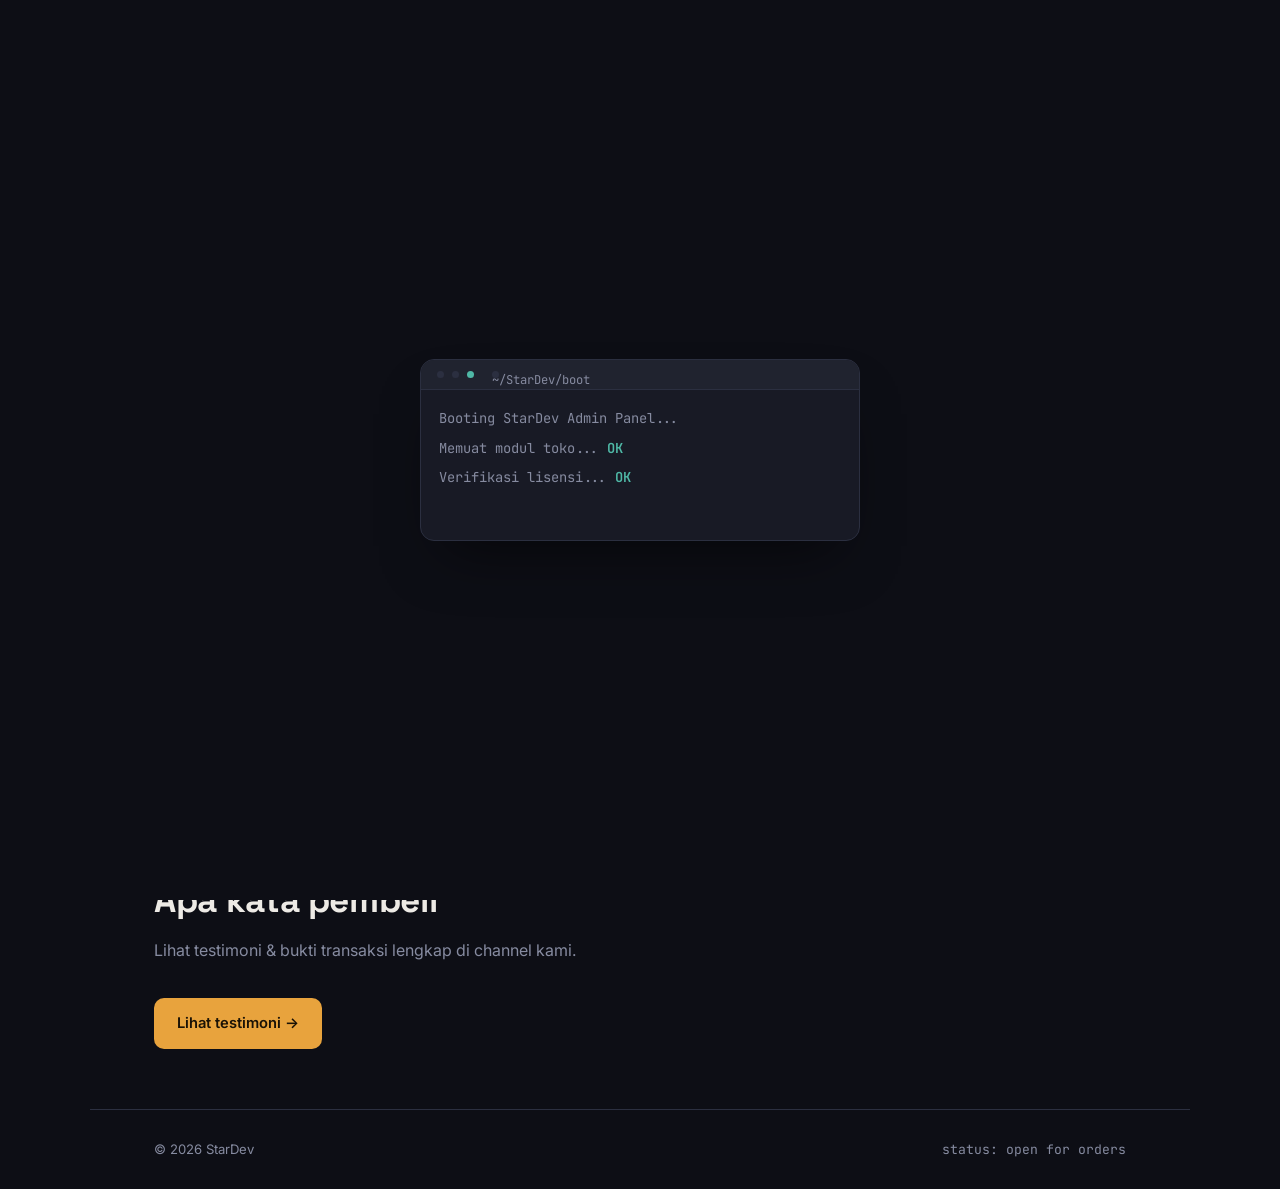
<file: index.html>
<!DOCTYPE html>
<html lang="id">
<head>
<meta charset="UTF-8">
<meta name="viewport" content="width=device-width, initial-scale=1.0">
<base href="/">
<title></title>
<meta name="description" content="">
<meta property="og:type" content="website">
<meta property="og:title" content="">
<meta property="og:description" content="">
<meta property="og:image" content="">
<meta property="og:url" content="">
<meta name="twitter:card" content="">
<link rel="preconnect" href="https://fonts.googleapis.com">
<link href="https://fonts.googleapis.com/css2?family=Space+Grotesk:wght@400;500;600;700&family=Inter:wght@400;500;600&family=JetBrains+Mono:wght@400;500;600&display=swap" rel="stylesheet">
<link rel="icon" type="image/png" href="asset/index.png">
<link rel="stylesheet" href="style.css">
</head>
<body class="page-index">

<div id="bootScreen" class="boot-screen">
  <div class="boot-box">
    <div class="boot-box-bar">
      <span></span><span></span><span></span>
      <span class="path">~/StarDev/boot</span>
    </div>
    <div class="boot-log" id="bootLog"></div>
  </div>
</div>

<div class="bg-grid"></div>
<div class="bg-glow"><span class="orb-3"></span></div>
<div class="bg-scan"></div>

<nav>
  <div class="brand"><span class="dot"></span> <span id="brandName">StarDev</span><span class="mono" style="color:var(--muted); font-weight:400;">.store</span></div>
  <div class="links">
    <a href="index.html" class="active">Home</a>
    <a href="katalog.html">Katalog</a>
    <a href="panduan.html">Panduan</a>
    <a href="kontak.html">Cara Beli</a>
  </div>
</nav>

<div class="menu-hero">
  <span class="eyebrow fade-up">LULUNEXT</span>
  <h1 id="headline" class="fade-up" style="animation-delay:.05s"></h1>
  <p id="deskripsi" class="fade-up" style="animation-delay:.1s"></p>

  <div class="stat-line fade-up" style="animation-delay:.18s">
    <span><b id="statProduk">0</b> produk tersedia</span>
    <span><b id="statAdmin">0</b> admin siap dihubungi</span>
  </div>
</div>

<div class="menu-tiles">
  <a class="tile fade-up" style="animation-delay:.3s" href="katalog.html">
    <div class="icon">
      <svg viewBox="0 0 24 24" fill="none" stroke-width="1.6" stroke-linecap="round" stroke-linejoin="round"><path d="M3 7h5l2 2h11v9a1 1 0 0 1-1 1H3a1 1 0 0 1-1-1V7z"/></svg>
    </div>
    <h3>Katalog</h3>
    <p>Lihat semua produk — script, app, dan tools lainnya lengkap dengan fitur & harga.</p>
    <div class="go">Buka katalog →</div>
  </a>
  <a class="tile fade-up" style="animation-delay:.36s" href="panduan.html">
    <div class="icon">
      <svg viewBox="0 0 24 24" fill="none" stroke-width="1.6" stroke-linecap="round" stroke-linejoin="round"><path d="M14.7 6.3a1 1 0 0 0-1.4 0l-1.6 1.6-1.6-1.6a1 1 0 0 0-1.4 1.4l1.6 1.6-1.6 1.6a1 1 0 1 0 1.4 1.4l1.6-1.6 1.6 1.6a1 1 0 0 0 1.4-1.4l-1.6-1.6 1.6-1.6a1 1 0 0 0 0-1.4z"/><circle cx="12" cy="12" r="9"/></svg>
    </div>
    <h3>Cara Pasang & Pakai</h3>
    <p>Video pemasangan dan langkah-langkah penggunaan untuk script maupun app.</p>
    <div class="go">Lihat panduan →</div>
  </a>
  <a class="tile fade-up" style="animation-delay:.42s" href="kontak.html">
    <div class="icon">
      <svg viewBox="0 0 24 24" fill="none" stroke-width="1.6" stroke-linecap="round" stroke-linejoin="round"><path d="M21 11.5a8.38 8.38 0 0 1-.9 3.8 8.5 8.5 0 0 1-7.6 4.7 8.38 8.38 0 0 1-3.8-.9L3 21l1.9-5.7a8.38 8.38 0 0 1-.9-3.8 8.5 8.5 0 0 1 4.7-7.6 8.38 8.38 0 0 1 3.8-.9h.5a8.48 8.48 0 0 1 8 8v.5z"/></svg>
    </div>
    <h3>Cara Beli</h3>
    <p>Hubungi admin lewat Telegram buat proses pembelian.</p>
    <div class="go">Hubungi admin →</div>
  </a>
</div>

<section class="section testi-section">
  <div class="section-head">
    <span class="tag">// testimoni</span>
    <h2>Apa kata pembeli</h2>
    <p>Lihat testimoni & bukti transaksi lengkap di channel kami.</p>
  </div>
  <a id="testiLink" href="#" target="_blank" rel="noopener" class="btn btn-primary">Lihat testimoni →</a>
</section>

<footer>
  <span>© 2026 <span id="brandFooter">StarDev</span></span>
  <span class="mono footer-text"></span>

</footer>

<script src="data/loader.js"></script>
<script src="data/site-meta.js"></script>
<script>
  document.getElementById('headline').innerHTML =
    SITE_DATA.hero.headline.replace(SITE_DATA.brand, `<span style="color:var(--gold)">${SITE_DATA.brand}</span>`);
  document.getElementById('deskripsi').textContent = SITE_DATA.hero.deskripsi;
  applySiteMeta('home');

  document.getElementById('statProduk').textContent = SITE_DATA.produk.length;
  document.getElementById('statAdmin').textContent = SITE_DATA.kontak.telegram.length;

  document.getElementById('testiLink').href = SITE_DATA.testimoniLink;

  // Loading screen — teks BOOT diambil dari setword.txt
  const bootScreen = document.getElementById('bootScreen');
  const bootLog = document.getElementById('bootLog');
  const reduceMotion = window.matchMedia('(prefers-reduced-motion: reduce)').matches;

  function fillPlaceholder(str){
    return str
      .replace(/\{produk\}/g, SITE_DATA.produk.length)
      .replace(/\{admin\}/g, SITE_DATA.kontak.telegram.length);
  }

  function parseBoot(raw){
    const boot = [];
    raw.split(/\r?\n/).forEach(rawLine => {
      const line = rawLine.trim();
      if(!line || line.startsWith('//')) return;
      const parts = line.split('|');
      if(parts[0] === 'BOOT' && parts[1] !== undefined){
        boot.push(fillPlaceholder(parts[1]));
      }
    });
    return boot;
  }

  const fallbackBoot = ["Memuat modul toko... OK", "Sistem siap."];

  function hideBootScreen(){
    document.body.style.overflow = '';
    bootScreen.classList.add('hide');
    setTimeout(() => bootScreen.remove(), 550);
  }

  function runBootScreen(boot){
    if(!boot || boot.length === 0) boot = fallbackBoot;
    if(reduceMotion){
      hideBootScreen();
      return;
    }
    document.body.style.overflow = 'hidden';
    let bi = 0;
    function nextLine(){
      if(bi >= boot.length){
        setTimeout(hideBootScreen, 900);
        return;
      }
      const el = document.createElement('div');
      el.className = 'line';
      const text = boot[bi];
      el.innerHTML = text.replace(/(OK|ditemukan|siap\.?)$/, '<span class="ok">$1</span>');
      if(bi === boot.length - 1){
        const cursor = document.createElement('span');
        cursor.className = 'cursor';
        el.appendChild(document.createTextNode(' '));
        el.appendChild(cursor);
      }
      bootLog.appendChild(el);
      bi++;
      setTimeout(nextLine, 550);
    }
    nextLine();
  }

  fetch('setword.txt')
    .then(res => { if(!res.ok) throw new Error('no setword.txt'); return res.text(); })
    .then(raw => runBootScreen(parseBoot(raw)))
    .catch(() => runBootScreen(fallbackBoot));
</script>

</body>
</html>
</file>
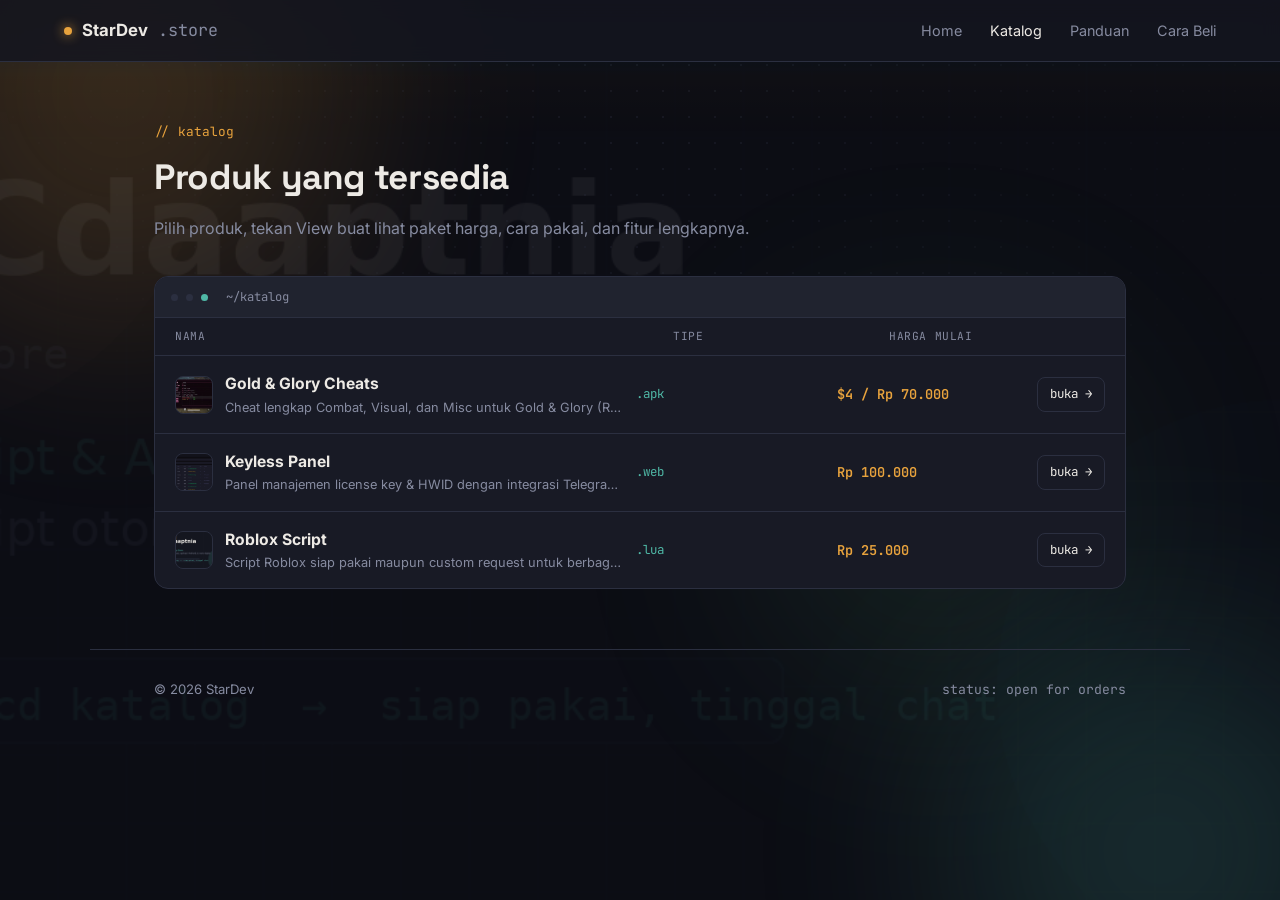
<file: katalog.html>
<!DOCTYPE html>
<html lang="id">
<head>
<meta charset="UTF-8">
<meta name="viewport" content="width=device-width, initial-scale=1.0">
<base href="/">
<title></title>
<meta name="description" content="">
<meta property="og:type" content="website">
<meta property="og:title" content="">
<meta property="og:description" content="">
<meta property="og:image" content="">
<meta property="og:url" content="">
<meta name="twitter:card" content="">
<link rel="preconnect" href="https://fonts.googleapis.com">
<link href="https://fonts.googleapis.com/css2?family=Space+Grotesk:wght@400;500;600;700&family=Inter:wght@400;500;600&family=JetBrains+Mono:wght@400;500;600&display=swap" rel="stylesheet">
<link rel="icon" type="image/png" href="asset/favicon.png">
<link rel="stylesheet" href="style.css">
</head>
<body class="page-katalog">

<div class="bg-grid"></div>
<div class="bg-glow"><span class="orb-3"></span></div>
<div class="bg-scan"></div>

<nav>
  <div class="brand"><span class="dot"></span> <a href="index.html" id="brandName"></a><span class="mono" style="color:var(--muted); font-weight:400;">.store</span></div>
  <div class="links">
    <a href="index.html">Home</a>
    <a href="katalog.html" class="active">Katalog</a>
    <a href="panduan.html">Panduan</a>
    <a href="kontak.html">Cara Beli</a>
  </div>
</nav>

<section class="section">
  <div class="section-head">
    <span class="tag">// katalog</span>
    <h2>Produk yang tersedia</h2>
    <p>Pilih produk, tekan View buat lihat paket harga, cara pakai, dan fitur lengkapnya.</p>
  </div>

  <div class="dir-window">
    <div class="dir-bar">
      <span class="tl"></span><span class="tl"></span><span class="tl"></span>
      <span class="path">~/katalog</span>
    </div>
    <div class="dir-head">
      <span>nama</span><span>tipe</span><span>harga mulai</span><span></span>
    </div>
    <div id="catalogGrid"></div>
  </div>
</section>

<footer>
  <span>© 2026 <span id="brandFooter">StarDev</span></span>
  <span class="mono footer-text"></span>
</footer>

<script src="data/loader.js"></script>
<script src="data/site-meta.js"></script>
<script>
  applySiteMeta('katalog');
  const grid = document.getElementById('catalogGrid');

  const extMap = { 'Android App': '.apk', 'Tools/Web': '.web', 'Scripts/Roblox': '.lua' };

  grid.innerHTML = SITE_DATA.produk.map(p => {
    const thumb = p.gambar
      ? `<img class="dir-thumb" src="${p.gambar}" alt="Preview ${p.nama}" loading="lazy">`
      : `<span class="dir-thumb placeholder">?</span>`;
    const hargaMulai = p.paket && p.paket.length
      ? p.paket.reduce((a,b) => (parseInt(a.harga.replace(/\D/g,'')) < parseInt(b.harga.replace(/\D/g,'')) ? a : b)).harga
      : 'Hubungi admin';
    const ext = extMap[p.kategori] || '.pkg';
    return `
      <a class="dir-row" href="produk.html?id=${encodeURIComponent(p.id)}">
        <div class="dir-name">
          ${thumb}
          <div class="dir-name-text">
            <strong>${p.nama}</strong>
            <span>${p.deskripsi}</span>
          </div>
        </div>
        <span class="dir-ext">${ext}</span>
        <span class="dir-size">${hargaMulai}</span>
        <span class="dir-open">buka →</span>
      </a>
    `;
  }).join('');
</script>

</body>
</html>
</file>
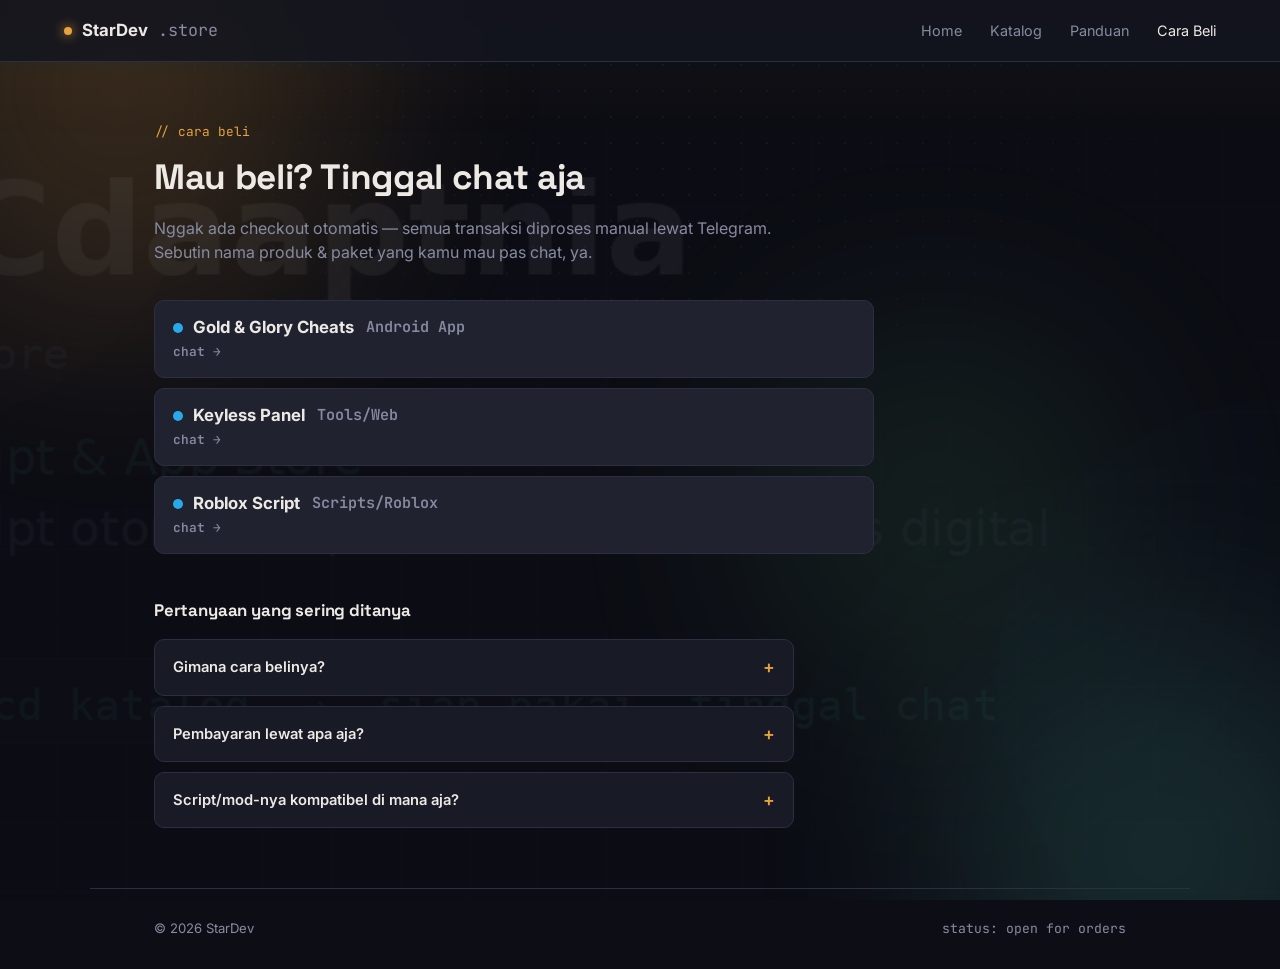
<file: kontak.html>
<!DOCTYPE html>
<html lang="id">
<head>
<meta charset="UTF-8">
<meta name="viewport" content="width=device-width, initial-scale=1.0">
<base href="/">
<title></title>
<meta name="description" content="">
<meta property="og:type" content="website">
<meta property="og:title" content="">
<meta property="og:description" content="">
<meta property="og:image" content="">
<meta property="og:url" content="">
<meta name="twitter:card" content="">
<link rel="preconnect" href="https://fonts.googleapis.com">
<link href="https://fonts.googleapis.com/css2?family=Space+Grotesk:wght@400;500;600;700&family=Inter:wght@400;500;600&family=JetBrains+Mono:wght@400;500;600&display=swap" rel="stylesheet">
<link rel="icon" type="image/png" href="asset/favicon.png">
<link rel="stylesheet" href="style.css">
</head>
<body class="page-kontak">

<div class="bg-grid"></div>
<div class="bg-glow"><span class="orb-3"></span></div>
<div class="bg-scan"></div>

<nav>
  <div class="brand"><span class="dot"></span> <a href="index.html" id="brandName"></a><span class="mono" style="color:var(--muted); font-weight:400;">.store</span></div>
  <div class="links">
    <a href="index.html">Home</a>
    <a href="katalog.html">Katalog</a>
    <a href="panduan.html">Panduan</a>
    <a href="kontak.html" class="active">Cara Beli</a>
  </div>
</nav>

<section class="section">
  <div class="section-head">
    <span class="tag">// cara beli</span>
    <h2>Mau beli? Tinggal chat aja</h2>
    <p>Nggak ada checkout otomatis — semua transaksi diproses manual lewat Telegram. Sebutin nama produk & paket yang kamu mau pas chat, ya.</p>
  </div>

  <div id="channelList" class="channels" style="display:none;"></div>

  <div id="productPicker" style="margin:18px 0 28px; display:none;">
    <label for="productSelect" class="mono" style="display:block; margin-bottom:8px; color:var(--muted);">Pilih produk untuk diarahkan ke admin:</label>
    <div style="display:flex; gap:10px; align-items:center;">
      <select id="productSelect" style="padding:10px 12px; border-radius:8px; border:1px solid var(--line); background:var(--panel); color:var(--text); min-width:260px;"></select>
      <a id="productChatBtn" class="btn btn-primary" target="_blank" rel="noopener" href="#">Chat admin →</a>
      <span id="pickerAdminPreview" class="mono" style="color:var(--muted); margin-left:8px;"></span>
    </div>
  </div>

  <div id="productQuickList" style="margin:10px 0 28px;"></div>
  <div class="faq-block">
    <h3 class="faq-title">Pertanyaan yang sering ditanya</h3>
    <div class="faq" id="faqList"></div>
  </div>
</section>

<footer>
  <span>© 2026 <span id="brandFooter">StarDev</span></span>
  <span class="mono footer-text"></span>

</footer>

<script src="data/loader.js"></script>
<script src="data/site-meta.js"></script>
<script>
  applySiteMeta('kontak');
  const list = document.getElementById('channelList');

  // Dedupe contacts by link (keep owner=true if any duplicate exists)
  const rawContacts = (SITE_DATA.kontak && SITE_DATA.kontak.telegram) ? SITE_DATA.kontak.telegram : [];
  const contactMap = new Map();
  rawContacts.forEach(c => {
    const key = (c.link || c.nama || '').toLowerCase();
    if (!contactMap.has(key)) {
      contactMap.set(key, { nama: c.nama, link: c.link, owner: !!c.owner });
    } else {
      const existing = contactMap.get(key);
      existing.owner = existing.owner || !!c.owner;
      if (!existing.link && c.link) existing.link = c.link;
      if (!existing.nama && c.nama) existing.nama = c.nama;
      contactMap.set(key, existing);
    }
  });

  const uniqueContacts = Array.from(contactMap.values());
  const mainContact = uniqueContacts.find(t => t.owner) || uniqueContacts[0];
  list.innerHTML = mainContact ? `
    <a class="channel tg" href="${mainContact.link}" target="_blank" rel="noopener">
      <div class="left">
        <span class="chip"></span> @${mainContact.nama}
        ${mainContact.owner ? '<span class="owner-badge">👑 OWNER</span>' : ''}
      </div>
      <span class="go mono">chat →</span>
    </a>
  ` : '';

  const faqList = document.getElementById('faqList');
  faqList.innerHTML = SITE_DATA.faq.map(f => `
    <details class="faq-item">
      <summary>${f.tanya}</summary>
      <p>${f.jawab}</p>
    </details>
  `).join('');

  // Product picker: pilih produk lalu chat ke admin khusus produk
  const productSelect = document.getElementById('productSelect');
  const productChatBtn = document.getElementById('productChatBtn');
  const pickerPreview = document.getElementById('pickerAdminPreview');

  const products = SITE_DATA.produk || [];
  productSelect.innerHTML = products.map(p => `<option value="${p.id}">${p.nama} — ${p.kategori}</option>`).join('');

  function resolveBuyTarget(prod){
    if(!prod) return (SITE_DATA.kontak && SITE_DATA.kontak.telegram && SITE_DATA.kontak.telegram[0]) || null;
    const contacts = prod.kontak && prod.kontak.length ? prod.kontak : (SITE_DATA.kontak && SITE_DATA.kontak.telegram ? SITE_DATA.kontak.telegram : []);
    // Prefer support contact (owner === false) if present, otherwise prefer reseller/owner
    const target = contacts.find(c => c.owner === false) || contacts.find(c => c.owner) || contacts[0] || null;
    return target;
  }

  function updatePicker(){
    const id = productSelect.value;
    const prod = products.find(x => x.id === id);
    const target = resolveBuyTarget(prod);
    if(target){
      pickerPreview.textContent = `→ ${target.nama}`;
      const message = `Halo, saya mau beli ${prod ? prod.nama : ''}.`; 
      productChatBtn.href = `${target.link}?text=${encodeURIComponent(message)}`;
      productChatBtn.style.pointerEvents = '';
      productChatBtn.classList.remove('btn-disabled');
    } else {
      pickerPreview.textContent = '';
      productChatBtn.href = '#';
      productChatBtn.style.pointerEvents = 'none';
      productChatBtn.classList.add('btn-disabled');
    }
  }

  if(products.length){
    updatePicker();
    productSelect.addEventListener('change', updatePicker);
  } else {
    document.getElementById('productPicker').style.display = 'none';
  }

  // Quick product links: big product name that opens chat to product admin
  const quickList = document.getElementById('productQuickList');
  quickList.innerHTML = products.map(p => {
    const target = resolveBuyTarget(p);
    const message = `Halo, saya mau beli ${p.nama}.`;
    const href = target ? `${target.link}?text=${encodeURIComponent(message)}` : '#';
    return `
      <a class="channel tg" href="${href}" target="_blank" rel="noopener" style="display:block; margin-bottom:10px;">
        <div class="left">
          <span class="chip"></span>
          <div style="display:flex; gap:12px; align-items:center;">
            <strong style="font-size:1.05rem;">${p.nama}</strong>
            <span class="mono" style="color:var(--muted);">${p.kategori}</span>
            
          </div>
        </div>
        <span class="go mono">chat →</span>
      </a>
    `;
  }).join('');
</script>

</body>
</html>
</file>
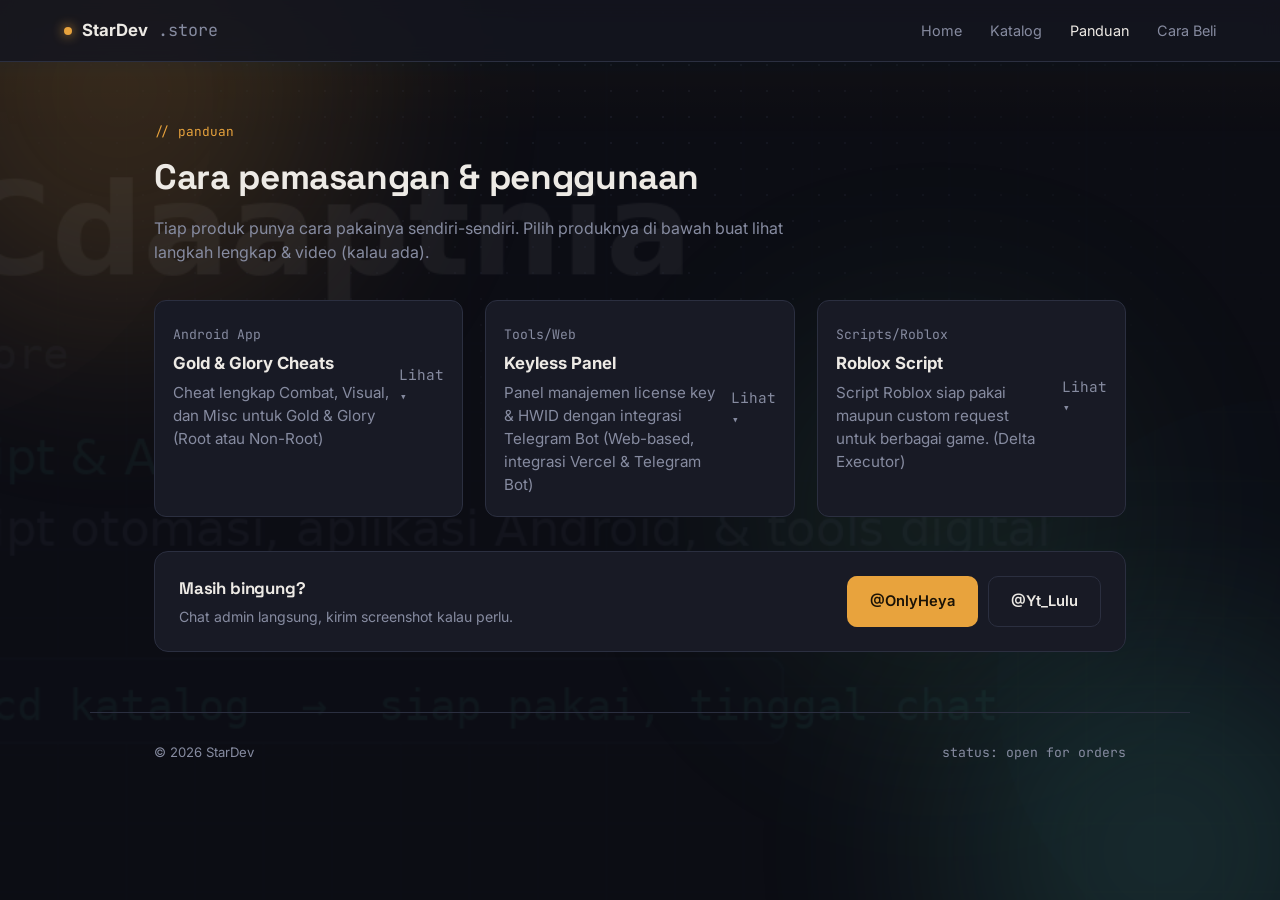
<file: panduan.html>
<!DOCTYPE html>
<html lang="id">
<head>
<meta charset="UTF-8">
<meta name="viewport" content="width=device-width, initial-scale=1.0">
<base href="/">
<title></title>
<meta name="description" content="">
<meta property="og:type" content="website">
<meta property="og:title" content="">
<meta property="og:description" content="">
<meta property="og:image" content="">
<meta property="og:url" content="">
<meta name="twitter:card" content="">
<link rel="preconnect" href="https://fonts.googleapis.com">
<link href="https://fonts.googleapis.com/css2?family=Space+Grotesk:wght@400;500;600;700&family=Inter:wght@400;500;600&family=JetBrains+Mono:wght@400;500;600&display=swap" rel="stylesheet">
<link rel="icon" type="image/png" href="asset/favicon.png">
<link rel="stylesheet" href="style.css">
</head>
<body class="page-panduan">

<div class="bg-grid"></div>
<div class="bg-glow"><span class="orb-3"></span></div>
<div class="bg-scan"></div>

<nav>
  <div class="brand"><span class="dot"></span> <a href="index.html" id="brandName"></a><span class="mono" style="color:var(--muted); font-weight:400;">.store</span></div>
  <div class="links">
    <a href="index.html">Home</a>
    <a href="katalog.html">Katalog</a>
    <a href="panduan.html" class="active">Panduan</a>
    <a href="kontak.html">Cara Beli</a>
  </div>
</nav>

<section class="section">
  <div class="section-head">
    <span class="tag">// panduan</span>
    <h2>Cara pemasangan &amp; penggunaan</h2>
    <p>Tiap produk punya cara pakainya sendiri-sendiri. Pilih produknya di bawah buat lihat langkah lengkap & video (kalau ada).</p>
  </div>

  <div class="catalog" id="panduanGrid"></div>

  <div class="help-box">
    <div>
      <h3>Masih bingung?</h3>
      <p>Chat admin langsung, kirim screenshot kalau perlu.</p>
    </div>
    <div class="help-actions" id="helpActions"></div>
  </div>
</section>

<footer>
  <span>© 2026 <span id="brandFooter">StarDev</span></span>
  <span class="mono footer-text"></span>

</footer>

<script src="data/loader.js"></script>
<script src="data/site-meta.js"></script>
<script>
  applySiteMeta('panduan');
  const grid = document.getElementById('panduanGrid');
  // Render compact, collapsible list to keep panduan rapi
  grid.innerHTML = SITE_DATA.produk.map(p => {
    const short = (p.deskripsi || '').length > 140 ? (p.deskripsi || '').slice(0,140).trim() + '…' : (p.deskripsi || '');
    return `
      <details class="panduan-item card">
        <summary>
          <div style="display:flex; justify-content:space-between; align-items:center; gap:10px; width:100%;">
            <div>
              <span class="kind mono">${p.kategori}</span>
              <strong style="display:block; font-size:1.05rem; margin-top:6px;">${p.nama}</strong>
              <div style="color:var(--muted); font-size:0.95rem; margin-top:6px;">${short}</div>
            </div>
            <div class="mono" style="color:var(--muted); font-size:0.9rem;">Lihat ▾</div>
          </div>
        </summary>
        <div style="margin-top:12px;">
          <p style="color:var(--text);">${p.deskripsi}</p>
          ${p.cara_pakai && p.cara_pakai.video_url ? `<a href="${p.cara_pakai.video_url}" target="_blank" rel="noopener" class="video-btn" style="margin-top:12px;">▶ Tonton video pemasangan</a>` : ''}
          ${p.cara_pakai && Array.isArray(p.cara_pakai.langkah) && p.cara_pakai.langkah.length ? `<ol class="steps" style="margin-top:12px;">${p.cara_pakai.langkah.map(l => `<li>${l}</li>`).join('')}</ol>` : ''}
          ${p.cara_pakai && p.cara_pakai.catatan ? `<div class="guide-note" style="margin-top:12px;">${p.cara_pakai.catatan}</div>` : ''}
        </div>
      </details>
    `;
  }).join('');

  const helpActions = document.getElementById('helpActions');
  // Dedupe contacts for help actions (keep owner flag if any)
  const raw = (SITE_DATA.kontak && SITE_DATA.kontak.telegram) ? SITE_DATA.kontak.telegram : [];
  const cmap = new Map();
  raw.forEach(c => {
    const key = (c.link || c.nama || '').toLowerCase();
    if (!cmap.has(key)) cmap.set(key, { nama: c.nama, link: c.link, owner: !!c.owner });
    else {
      const ex = cmap.get(key); ex.owner = ex.owner || !!c.owner; cmap.set(key, ex);
    }
  });
  const uniq = Array.from(cmap.values());
  helpActions.innerHTML = uniq.map((t,i) => `
    <a class="btn ${i === 0 ? 'btn-primary' : 'btn-ghost'}" href="${t.link}" target="_blank" rel="noopener">
      ${t.owner ? '👑 ' : ''}@${t.nama}
    </a>
  `).join('');
</script>

</body>
</html>
</file>
<file: style.css>
:root{
  --ink:#0D0E15;
  --panel:#181A25;
  --panel-2:#20232F;
  --line:#2B2F40;
  --text:#EDEAE5;
  --muted:#868BA0;
  --gold:#E8A33D;
  --teal:#4FB8A6;
  --green:#6EE7A0;
  --wa:#25D366;
  --dc:#5865F2;
  --tg:#29A9EA;
}
*{box-sizing:border-box; margin:0; padding:0;}
html{scroll-behavior:smooth;}
body{
  background:var(--ink);
  color:var(--text);
  font-family:'Inter', sans-serif;
  line-height:1.5;
}
body::before{
  content: '';
  position: fixed;
  inset: 0;
  z-index: -1;
  background-image: url("asset/index.png");
  background-position: center;
  background-size: cover;
  background-repeat: no-repeat;
  opacity: 0.08;
  filter: brightness(0.75);
  pointer-events: none;
}
body.page-katalog::before{
  background-image: url("asset/katalog.png");
}
body.page-panduan::before{
  background-image: url("asset/panduan.png");
}
body.page-kontak::before{
  background-image: url("asset/kontak.png");
}
body.page-produk::before{
  background-image: url("asset/produk.png");
}
::selection{ background:var(--gold); color:var(--ink); }
h1,h2,h3{ font-family:'Space Grotesk', sans-serif; letter-spacing:-0.01em; }
.mono{ font-family:'JetBrains Mono', monospace; }
a{ color:inherit; text-decoration:none; }

/* ---------- NAV ---------- */
nav{
  position:sticky; top:0; z-index:50;
  display:flex; align-items:center; justify-content:space-between;
  padding:18px clamp(20px,5vw,64px);
  background:rgba(20,22,31,0.85);
  backdrop-filter:blur(10px);
  border-bottom:1px solid var(--line);
}
.brand{ display:flex; align-items:center; gap:10px; font-weight:700; font-size:1.05rem; }
.brand .dot{ width:8px; height:8px; border-radius:50%; background:var(--gold); box-shadow:0 0 12px var(--gold); }
nav .links{ display:flex; gap:28px; font-size:0.9rem; color:var(--muted); }
nav .links a:hover, nav .links a.active{ color:var(--text); }
@media (max-width:640px){ nav .links{ display:none; } }

/* ---------- BUTTONS ---------- */
.btn{
  display:inline-flex; align-items:center; gap:8px;
  padding:13px 22px; border-radius:10px; font-weight:600; font-size:0.92rem;
  border:1px solid transparent; cursor:pointer; transition:transform .15s ease, opacity .15s ease;
}
.btn:hover{ transform:translateY(-2px); }
.btn-primary{ background:var(--gold); color:#1A1206; }
.btn-ghost{ background:transparent; color:var(--text); border-color:var(--line); }
.btn-ghost:hover{ border-color:var(--teal); }

/* ---------- SECTION ---------- */
.section{ padding:60px clamp(20px,5vw,64px); max-width:1100px; margin:0 auto; }
.section-head{ margin-bottom:36px; max-width:640px; }
.section-head .tag{ font-family:'JetBrains Mono',monospace; color:var(--gold); font-size:0.8rem; margin-bottom:10px; display:block; }
.section-head h2{ font-size:clamp(1.6rem,3vw,2.2rem); margin-bottom:12px; }
.section-head p{ color:var(--muted); }

/* ---------- MENU / HOME TILES ---------- */
.menu-hero{ padding:clamp(60px,10vw,100px) clamp(20px,5vw,64px) 20px; max-width:900px; margin:0 auto; text-align:center; }
.eyebrow{
  display:inline-flex; align-items:center; gap:8px;
  font-family:'JetBrains Mono', monospace; font-size:0.78rem; color:var(--teal);
  border:1px solid var(--line); padding:6px 12px; border-radius:100px;
  margin-bottom:22px; background:var(--panel);
}
.eyebrow::before{ content:"●"; color:var(--teal); font-size:0.6rem; }
.menu-hero h1{ font-size:clamp(2rem,4.4vw,3rem); font-weight:700; line-height:1.12; margin-bottom:16px; }
.menu-hero h1 span{ color:var(--gold); }
.menu-hero p{ color:var(--muted); font-size:1.02rem; max-width:520px; margin:0 auto; }

.menu-tiles{
  display:grid; grid-template-columns:repeat(3,1fr); gap:20px;
  max-width:900px; margin:40px auto 0; padding:0 clamp(20px,5vw,64px) 80px;
}
@media (max-width:760px){ .menu-tiles{ grid-template-columns:1fr; } }
.tile{
  background:var(--panel); border:1px solid var(--line); border-radius:16px;
  padding:28px 22px; display:flex; flex-direction:column; gap:10px; text-align:left;
  transition:border-color .15s ease, transform .15s ease;
}
.tile:hover{ border-color:var(--teal); transform:translateY(-4px); }
.tile .icon{ font-size:1.6rem; }
.tile h3{ font-size:1.1rem; }
.tile p{ color:var(--muted); font-size:0.86rem; flex-grow:1; }
.tile .go{ font-size:0.82rem; font-weight:600; color:var(--gold); }

/* ---------- AMBIENT BG ---------- */
body{ position:relative; }
.bg-glow{
  position:fixed; inset:0; z-index:0; pointer-events:none; overflow:hidden;
}
.bg-glow::before, .bg-glow::after, .bg-glow .orb-3{
  content:""; position:absolute; border-radius:50%; filter:blur(70px);
  animation:drift 26s ease-in-out infinite alternate;
}
.bg-glow::before{
  width:min(320px,60vw); height:min(320px,60vw); background:var(--gold);
  top:-90px; left:-80px; opacity:0.14;
}
.bg-glow::after{
  width:min(280px,55vw); height:min(280px,55vw); background:var(--teal);
  bottom:-100px; right:-70px; opacity:0.14; animation-delay:-9s; animation-direction:alternate-reverse;
}
.bg-glow .orb-3{
  width:min(220px,45vw); height:min(220px,45vw); background:var(--green);
  top:38%; left:60%; opacity:0.08; animation-delay:-15s; animation-duration:34s;
}
@media (min-width:900px){
  .bg-glow::before{ width:460px; height:460px; filter:blur(110px); opacity:0.18; top:-140px; left:-110px; }
  .bg-glow::after{ width:420px; height:420px; filter:blur(110px); opacity:0.18; bottom:-160px; right:-90px; }
  .bg-glow .orb-3{ width:340px; height:340px; filter:blur(120px); opacity:0.11; }
}
@keyframes drift{
  from{ transform:translate(0,0) scale(1); }
  to{ transform:translate(40px,30px) scale(1.12); }
}
.bg-grid{
  position:fixed; inset:0; z-index:0; pointer-events:none;
  background-image:radial-gradient(var(--line) 1px, transparent 1px);
  background-size:26px 26px; opacity:0.35;
  mask-image:radial-gradient(ellipse 70% 55% at 50% 15%, black 0%, transparent 78%);
}
.bg-scan{
  position:fixed; inset:0; z-index:0; pointer-events:none; overflow:hidden; opacity:0.5;
}
.bg-scan::before{
  content:""; position:absolute; left:0; right:0; height:140px;
  background:linear-gradient(180deg, transparent, rgba(79,184,166,0.05) 45%, rgba(232,163,61,0.04) 55%, transparent);
  animation:scanSweep 12s linear infinite;
}
@keyframes scanSweep{
  from{ top:-140px; }
  to{ top:100%; }
}
@media (prefers-reduced-motion: reduce){
  .bg-glow::before, .bg-glow::after, .bg-glow .orb-3, .bg-scan::before{ animation:none; }
}
nav, .menu-hero, .menu-tiles, footer, .section, .produk-hero{ position:relative; z-index:1; }

@keyframes fadeUp{
  from{ opacity:0; transform:translateY(14px); }
  to{ opacity:1; transform:translateY(0); }
}
.fade-up{ animation:fadeUp .6s ease both; }

/* ---------- LOADING SCREEN (muncul sekali pas web dibuka) ---------- */
.boot-screen{
  position:fixed; inset:0; z-index:999; background:var(--ink);
  display:flex; align-items:center; justify-content:center; padding:20px;
  transition:opacity .5s ease, visibility .5s ease;
}
.boot-screen.hide{ opacity:0; visibility:hidden; pointer-events:none; }
.boot-box{
  width:100%; max-width:440px; background:var(--panel); border:1px solid var(--line);
  border-radius:14px; overflow:hidden; box-shadow:0 30px 60px -25px rgba(0,0,0,0.6);
}
.boot-box-bar{
  display:flex; align-items:center; gap:8px; padding:11px 16px;
  border-bottom:1px solid var(--line); background:var(--panel-2);
}
.boot-box-bar span{ width:7px; height:7px; border-radius:50%; background:var(--line); }
.boot-box-bar span:nth-child(3){ background:var(--teal); }
.boot-box-bar .path{ margin-left:10px; font-family:'JetBrains Mono',monospace; font-size:0.76rem; color:var(--muted); }
.boot-log{ padding:18px 18px 22px; font-family:'JetBrains Mono',monospace; font-size:0.86rem; min-height:150px; }
.boot-log .line{ color:var(--muted); margin-bottom:9px; opacity:0; animation:bootLineIn .35s ease forwards; }
.boot-log .line .ok{ color:var(--teal); font-weight:600; }
.boot-log .cursor{ display:inline-block; width:7px; height:1em; background:var(--gold); vertical-align:middle; animation:statusPulse .9s steps(2) infinite; }
@keyframes bootLineIn{ from{ opacity:0; transform:translateX(-4px); } to{ opacity:1; transform:translateX(0); } }
@keyframes statusPulse{ 0%,100%{ opacity:1; } 50%{ opacity:0; } }

.stat-line{
  display:flex; gap:22px; justify-content:center; margin-top:26px; flex-wrap:wrap;
  font-family:'JetBrains Mono',monospace; font-size:0.8rem; color:var(--muted);
}
.stat-line b{ color:var(--gold); }

/* ---------- TILE ICONS ---------- */
.tile .icon svg{ width:26px; height:26px; stroke:var(--gold); }
.tile:nth-child(2) .icon svg{ stroke:var(--teal); }
.tile:nth-child(3) .icon svg{ stroke:#9B7BD8; }
.catalog{ display:grid; grid-template-columns:repeat(auto-fit,minmax(270px,1fr)); gap:22px; }
.card{
  position:relative; background:var(--panel); border:1px solid var(--line); border-radius:14px;
  padding:24px; display:flex; flex-direction:column; gap:14px;
  transition:border-color .15s ease, transform .15s ease;
}
.card:hover{ border-color:var(--teal); transform:translateY(-3px); }
.card .kind{ font-family:'JetBrains Mono',monospace; font-size:0.72rem; color:var(--muted); }
.card h3{ font-size:1.15rem; }
.card p{ color:var(--muted); font-size:0.9rem; }
.card .price{ font-family:'JetBrains Mono',monospace; font-size:1rem; color:var(--gold); font-weight:600; }
.card .buy{
  font-size:0.85rem; font-weight:600; color:var(--text); display:flex; align-items:center; gap:6px;
  padding-top:10px; border-top:1px solid var(--line);
}
.card .buy::after{ content:"→"; transition:transform .15s ease; }
.card:hover .buy::after{ transform:translateX(4px); }
.features{ list-style:none; display:flex; flex-direction:column; gap:7px; }
.features li{ font-size:0.84rem; color:var(--text); display:flex; gap:8px; align-items:flex-start; }
.features li::before{ content:"✓"; color:var(--teal); font-weight:700; flex-shrink:0; }

/* ---------- PRODUK THUMBNAIL ---------- */
.card-thumb{
  margin:-24px -24px 0; aspect-ratio:16/9; border-radius:14px 14px 0 0; overflow:hidden;
  background:var(--panel-2); border-bottom:1px solid var(--line);
}
.card-thumb img{ width:100%; height:100%; object-fit:cover; display:block; }
.card-thumb.placeholder{
  display:flex; align-items:center; justify-content:center;
  font-family:'JetBrains Mono',monospace; font-size:0.76rem; color:var(--muted);
  background:repeating-linear-gradient(135deg, var(--panel-2), var(--panel-2) 10px, var(--panel) 10px, var(--panel) 20px);
}
.produk-gallery{
  display:flex;
  flex-wrap:nowrap;
  gap:14px;
  overflow-x:auto;
  scroll-snap-type:x mandatory;
  scroll-snap-stop:always;
  -webkit-overflow-scrolling:touch;
  overscroll-behavior-x:contain;
  touch-action:pan-x;
  padding-bottom:6px;
  scrollbar-width:thin;
  scrollbar-color:var(--line) transparent;
}
.produk-gallery::-webkit-scrollbar{ height:6px; }
.produk-gallery::-webkit-scrollbar-thumb{ background:var(--line); border-radius:10px; }
.produk-gallery .card-thumb{
  margin:0;
  flex:0 0 auto;
  width:clamp(220px,47vw,340px);
  min-width:220px;
  aspect-ratio:16/10;
  border-radius:14px;
  scroll-snap-align:start;  cursor:pointer;
}
.preview-modal{
  position:fixed;
  inset:0;
  z-index:1000;
  display:none;
  place-items:center;
  background:rgba(0,0,0,0.82);
  padding:24px;
}
.preview-modal.open{
  display:grid;
}
.preview-dialog{
  position:relative;
  width:min(100%, 960px);
  max-height:calc(100vh - 64px);
  border-radius:18px;
  overflow:hidden;
  background:rgba(14,16,23,0.98);
  box-shadow:0 40px 120px rgba(0,0,0,0.45);
}
.preview-dialog img{
  width:100%;
  height:100%;
  object-fit:contain;
  display:block;
  background:var(--ink);
}
.preview-close{
  position:absolute;
  top:14px;
  right:14px;
  width:42px;
  height:42px;
  border-radius:50%;
  border:1px solid rgba(255,255,255,0.12);
  background:rgba(10,12,18,0.95);
  color:var(--text);
  font-size:1.5rem;
  line-height:1;
  cursor:pointer;
  display:flex;
  align-items:center;
  justify-content:center;
  transition:transform .18s ease, background .18s ease;
}
.preview-close:hover{
  transform:scale(1.05);
  background:rgba(255,255,255,0.12);
}
.preview-backdrop{
  position:absolute;
  inset:0;}

/* ---------- TESTIMONI ---------- */
.testi-section .btn{ display:inline-flex; }

/* ---------- GUIDE ---------- */
.guide{ display:grid; grid-template-columns:1fr 1fr; gap:22px; }
@media (max-width:800px){ .guide{ grid-template-columns:1fr; } }
.guide-col{ background:var(--panel); border:1px solid var(--line); border-radius:14px; padding:26px; }
.guide-col .kind{ font-family:'JetBrains Mono',monospace; font-size:0.72rem; color:var(--gold); }
.guide-col h3{ font-size:1.2rem; margin:8px 0 14px; }
.video-btn{
  display:flex; align-items:center; justify-content:center; gap:8px;
  width:100%; padding:12px; border-radius:10px; margin-bottom:18px;
  background:var(--panel-2); border:1px solid var(--line); font-weight:600; font-size:0.9rem;
}
.video-btn:hover{ border-color:var(--gold); color:var(--gold); }
.steps{ list-style:none; counter-reset:step; display:flex; flex-direction:column; gap:16px; }
.steps li{ counter-increment:step; display:grid; grid-template-columns:28px 1fr; gap:12px; font-size:0.9rem; color:var(--muted); }
.steps li::before{
  content:counter(step); font-family:'JetBrains Mono',monospace; font-weight:600; font-size:0.8rem;
  color:var(--ink); background:var(--teal); width:24px; height:24px; border-radius:7px;
  display:flex; align-items:center; justify-content:center;
}
.steps li b{ color:var(--text); }
.guide-note{
  margin-top:18px; padding:12px 14px; border-radius:10px;
  background:rgba(232,163,61,0.1); border:1px solid rgba(232,163,61,0.25);
  font-size:0.82rem; color:var(--gold);
}
.help-box{
  margin-top:34px; padding:24px; border-radius:14px; background:var(--panel);
  border:1px solid var(--line); display:flex; align-items:center; justify-content:space-between;
  gap:20px; flex-wrap:wrap;
}
.help-box h3{ font-size:1.05rem; margin-bottom:4px; }
.help-box p{ color:var(--muted); font-size:0.88rem; }
.help-actions{ display:flex; gap:10px; flex-wrap:wrap; }

/* ---------- CONTACT ---------- */
.channels{ display:flex; flex-direction:column; gap:12px; max-width:520px; }
.channel{
  display:flex; align-items:center; justify-content:space-between; padding:14px 18px; border-radius:10px;
  border:1px solid var(--line); background:var(--panel-2); font-weight:600; font-size:0.95rem;
}
.channel:hover{ border-color:var(--gold); }
.channel .chip{ width:10px; height:10px; border-radius:50%; }
.channel.wa .chip{ background:var(--wa); }
.channel.dc .chip{ background:var(--dc); }
.channel.tg .chip{ background:var(--tg); }
.channel .left{ display:flex; align-items:center; gap:10px; }
.channel .sub{ color:var(--muted); font-weight:400; font-size:0.78rem; }
.channel .go{ color:var(--muted); font-family:'JetBrains Mono',monospace; font-size:0.8rem; }
.group-label{
  font-family:'JetBrains Mono',monospace; font-size:0.72rem; color:var(--muted);
  margin:18px 0 8px; text-transform:uppercase; letter-spacing:0.04em;
}

.faq-block{ max-width:640px; margin-top:44px; }
.faq-title{ font-size:1.05rem; margin-bottom:16px; }
.faq{ display:flex; flex-direction:column; gap:10px; }
.faq-item{
  background:var(--panel); border:1px solid var(--line); border-radius:10px;
  padding:14px 18px; overflow:hidden;
}
.faq-item summary{
  cursor:pointer; font-weight:600; font-size:0.92rem; list-style:none;
  display:flex; align-items:center; justify-content:space-between; gap:12px;
}
.faq-item summary::-webkit-details-marker{ display:none; }
.faq-item summary::after{ content:"+"; color:var(--gold); font-size:1.1rem; flex-shrink:0; }
.faq-item[open] summary::after{ content:"−"; }
.faq-item p{ color:var(--muted); font-size:0.87rem; margin-top:12px; line-height:1.55; }

/* ---------- PANDUAN (compact list) ---------- */
.panduan-item{ background:var(--panel); border:1px solid var(--line); border-radius:12px; padding:14px 18px; }
.panduan-item summary{ cursor:pointer; list-style:none; }
.panduan-item summary::-webkit-details-marker{ display:none; }
.panduan-item summary{ padding:6px 0; }
.panduan-item[open] { box-shadow: 0 6px 18px rgba(0,0,0,0.25); }
.panduan-item strong{ display:block; }
.panduan-item .kind{ color:var(--muted); font-size:0.82rem; }

/* Quick product links styling */
#productQuickList .channel{ max-width:720px; }

/* ---------- PRODUK DETAIL PAGE ---------- */
.produk-hero{ max-width:760px; }
.back-link{ color:var(--muted); font-size:0.82rem; display:inline-block; margin-bottom:20px; }
.back-link:hover{ color:var(--teal); }
.produk-thumb-big{ margin:0 0 22px; max-width:420px; border-radius:14px; }
.produk-thumb-single{ margin:0 0 22px; max-width:420px; border-radius:14px; }
.produk-hero h1{ font-size:clamp(1.6rem,3.6vw,2.4rem); margin:10px 0 10px; }
.produk-hero p{ color:var(--muted); }

.paket-grid{ display:grid; grid-template-columns:repeat(auto-fit,minmax(190px,1fr)); gap:18px; }
.paket-card{
  position:relative; background:var(--panel); border:1px solid var(--line); border-radius:14px;
  padding:22px 20px; display:flex; flex-direction:column; gap:8px;
  cursor:pointer; transition:border-color .15s ease, transform .15s ease; user-select:none;
}
.paket-card:hover{ border-color:var(--muted); transform:translateY(-2px); }
.paket-card:focus-visible{ outline:2px solid var(--teal); outline-offset:2px; }
.paket-card.best{ border-color:var(--teal); background:linear-gradient(160deg, rgba(79,184,166,0.12), var(--panel)); }
.paket-card.selected{ border-color:var(--gold); box-shadow:0 0 0 1px var(--gold); }
.best-ribbon{
  position:absolute; top:0; right:0; background:var(--teal); color:var(--ink);
  font-size:0.65rem; font-weight:700; padding:5px 10px; border-radius:0 14px 0 10px; letter-spacing:.03em;
}
.paket-nama{ color:var(--muted); font-size:0.75rem; text-transform:uppercase; letter-spacing:.03em; }
.paket-durasi{ font-size:1.1rem; font-weight:700; }
.paket-harga{ font-family:'JetBrains Mono',monospace; color:var(--gold); font-weight:600; font-size:1rem; }
.paket-pick{
  margin-top:6px; font-size:0.76rem; color:var(--muted); font-family:'JetBrains Mono',monospace;
}
.paket-card.selected .paket-pick{ color:var(--gold); font-weight:600; }

.beli-bar{
  display:flex; align-items:center; justify-content:space-between; gap:16px; flex-wrap:wrap;
  margin-top:20px; background:var(--panel); border:1px solid var(--gold); border-radius:14px;
  padding:16px 22px;
}
.beli-info{ font-size:0.9rem; }
.beli-info b{ display:block; color:var(--text); margin-top:2px; }

.fitur-list{ display:flex; flex-direction:column; gap:18px; }
.fitur-card{ background:var(--panel); border:1px solid var(--line); border-radius:14px; padding:24px; }
.fitur-head{ display:flex; gap:14px; align-items:flex-start; padding-bottom:16px; border-bottom:1px solid var(--line); margin-bottom:16px; }
.fitur-icon{
  width:42px; height:42px; border-radius:11px; background:var(--panel-2);
  display:flex; align-items:center; justify-content:center; font-size:1.2rem; flex-shrink:0;
}
.fitur-head h3{ font-size:1.05rem; margin-bottom:3px; }
.fitur-head p{ color:var(--muted); font-size:0.85rem; }
.fitur-sub{ display:flex; flex-direction:column; gap:10px; }
.fitur-sub-item{ font-size:0.86rem; line-height:1.55; }
.fitur-sub-item b{ color:var(--text); display:block; margin-bottom:2px; }
.fitur-sub-item span{ color:var(--muted); }

.owner-badge{
  display:inline-flex; align-items:center; gap:3px; margin-left:8px;
  background:rgba(232,163,61,0.15); color:var(--gold); font-size:0.68rem; font-weight:700;
  padding:3px 8px; border-radius:100px; letter-spacing:.03em;
}

/* ---------- KATALOG — directory listing ---------- */
.dir-window{
  background:var(--panel); border:1px solid var(--line); border-radius:14px; overflow:hidden;
}
.dir-bar{
  display:flex; align-items:center; gap:8px; padding:11px 16px;
  border-bottom:1px solid var(--line); background:var(--panel-2);
}
.dir-bar span.tl{ width:7px; height:7px; border-radius:50%; background:var(--line); }
.dir-bar span.tl:nth-child(3){ background:var(--teal); }
.dir-bar .path{ margin-left:10px; font-family:'JetBrains Mono',monospace; font-size:0.76rem; color:var(--muted); }
.dir-head{
  display:grid; grid-template-columns:2.4fr 1fr 1fr auto; gap:14px; align-items:center;
  padding:10px 20px; font-family:'JetBrains Mono',monospace; font-size:0.7rem; color:var(--muted);
  text-transform:uppercase; letter-spacing:.05em; border-bottom:1px solid var(--line);
}
.dir-row{
  display:grid; grid-template-columns:2.4fr 1fr 1fr auto; gap:14px; align-items:center;
  padding:16px 20px; border-bottom:1px solid var(--line); transition:background .15s ease;
}
.dir-row:last-child{ border-bottom:none; }
.dir-row:hover{ background:var(--panel-2); }
.dir-name{ display:flex; align-items:center; gap:12px; min-width:0; }
.dir-thumb{ width:38px; height:38px; border-radius:8px; object-fit:cover; flex-shrink:0; background:var(--panel-2); border:1px solid var(--line); }
.dir-thumb.placeholder{ display:flex; align-items:center; justify-content:center; color:var(--muted); font-family:'JetBrains Mono',monospace; font-size:0.7rem; }
.dir-name-text{ min-width:0; }
.dir-name-text strong{ display:block; font-size:0.98rem; }
.dir-name-text span{ display:block; color:var(--muted); font-size:0.8rem; margin-top:2px; overflow:hidden; text-overflow:ellipsis; white-space:nowrap; }
.dir-ext{ font-family:'JetBrains Mono',monospace; font-size:0.78rem; color:var(--teal); }
.dir-size{ font-family:'JetBrains Mono',monospace; font-size:0.85rem; color:var(--gold); font-weight:600; }
.dir-open{
  font-family:'JetBrains Mono',monospace; font-size:0.78rem; color:var(--text);
  border:1px solid var(--line); padding:7px 12px; border-radius:8px; white-space:nowrap;
}
.dir-row:hover .dir-open{ border-color:var(--teal); color:var(--teal); }
@media (max-width:640px){
  .dir-head{ display:none; }
  .dir-row{ grid-template-columns:1fr; gap:10px; }
  .dir-ext, .dir-size{ display:none; }
}

/* ---------- FITUR — terminal output ---------- */
.term-window{
  background:var(--panel); border:1px solid var(--line); border-radius:14px; overflow:hidden;
}
.term-bar{
  display:flex; align-items:center; gap:8px; padding:11px 16px;
  border-bottom:1px solid var(--line); background:var(--panel-2);
}
.term-bar span.tl{ width:7px; height:7px; border-radius:50%; background:var(--line); }
.term-bar span.tl:nth-child(3){ background:var(--green); }
.term-bar .path{ margin-left:10px; font-family:'JetBrains Mono',monospace; font-size:0.76rem; color:var(--muted); }
.term-body{ padding:20px 22px 26px; font-family:'JetBrains Mono',monospace; font-size:0.86rem; }
.term-cmd{ color:var(--muted); margin-bottom:16px; }
.term-cmd .prompt{ color:var(--green); }
.term-cmd .arg{ color:var(--text); }
.term-block{ margin-bottom:18px; }
.term-block:last-child{ margin-bottom:0; }
.term-key{ color:var(--gold); }
.term-key .icon{ margin-right:6px; }
.term-brace{ color:var(--muted); }
.term-sub{ padding-left:22px; margin-top:6px; display:flex; flex-direction:column; gap:5px; }
.term-sub-item{ color:var(--muted); line-height:1.6; }
.term-sub-item b{ color:var(--teal); font-weight:500; }

footer{
  padding:30px clamp(20px,5vw,64px); border-top:1px solid var(--line);
  display:flex; justify-content:space-between; align-items:center;
  color:var(--muted); font-size:0.82rem; flex-wrap:wrap; gap:10px;
  max-width:1100px; margin:0 auto;
}
</file>
